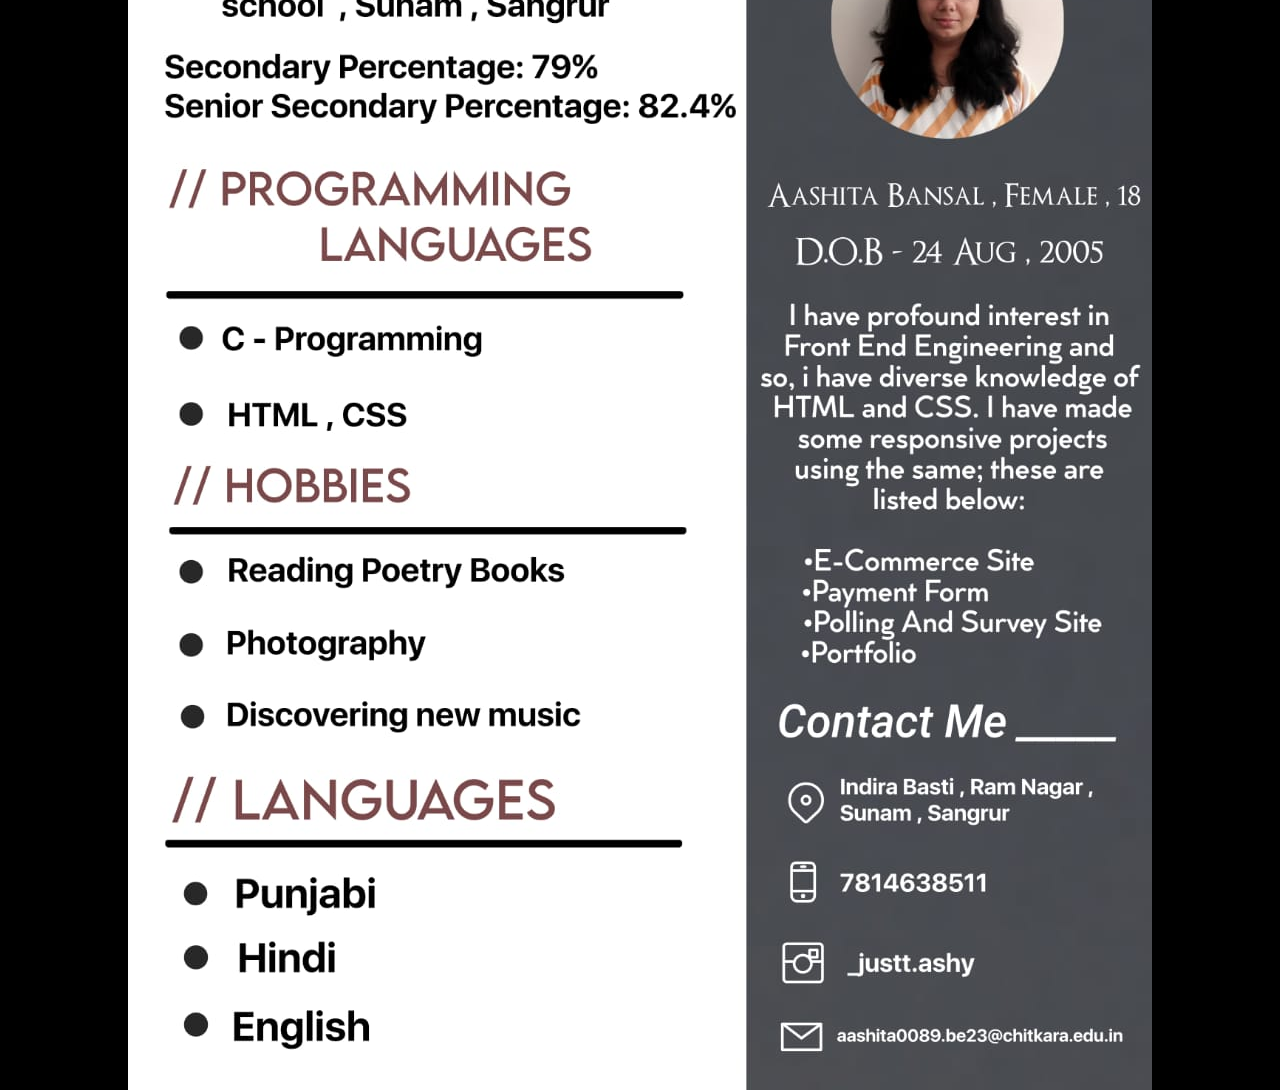
<file: page2.html>
<!DOCTYPE html>
<html lang="en">
  <head>
    <!---this is the head tag ---->
    <meta charset="UTF-8" />
    <meta name="viewport" content="width=device-width, initial-scale=1.0" />
    <title>Document</title>
    <style>
      body {
        background-color: black;
        display: flex;
        justify-content: center;
        align-items: center;
        height: 100vh;
        margin: 0;
      }
    <!--this is the portfolio file html----->  
      img {
        display: block;
        margin: auto;
        max-height: 100%;
        max-width: 100%;
      }
    </style>
  </head>
      <!--the style tag for css----->  

  <body>
        <!--prtfolio code was edited here----->  

    <img
      href="index.html"
      class="img"
      style="align-content: center"
      
      src="WhatsApp Image 2024-03-18 at 10.36.35 AM.jpeg"
      alt="This is an image"
    />
  </body>
</html>
</file>
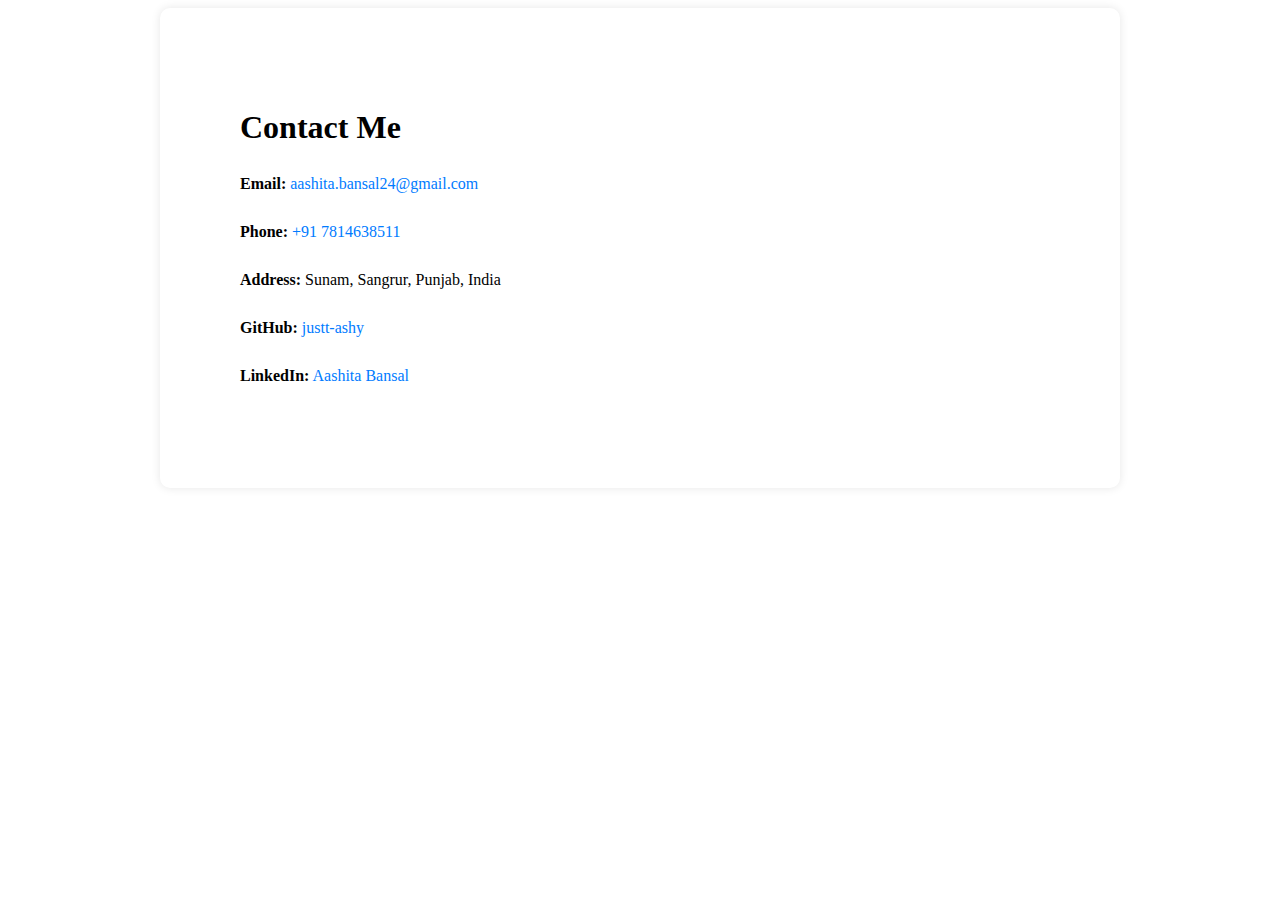
<file: page3.html>
<!DOCTYPE html>
<html lang="en">
  <head>
    <meta charset="UTF-8" />
    <meta name="viewport" content="width=device-width, initial-scale=1.0" />
    <title>Contact Me</title>
    <style>
          <!--portfolio css in style tag----->

      body {
        font-family: Arial, sans-serif;
        justify-content: center;
        align-items: center;
        height: 100vh;
        margin: 0;
        padding: 50px;
        background-color: black;
      }

      .container {
        justify-content: center;
        align-items: center;
        max-width: 800px;
        margin: auto;
        padding: 80px;
        background-color: white;
        border-radius: 10px;
        box-shadow: 0 0 10px rgba(0, 0, 0, 0.1);
      }
    <!---style for headers ---->

      h1 {
        text-align: center;
      }

      .contact-info {
        margin-top: 20px;
        line-height: 2;
      }

      .contact-info a {
        color: #007bff;
        text-decoration: none;
      }

      .contact-info a:hover {
        text-decoration: underline;
      }
    </style>
  </head>
  <body>
    <div class="container">
      <h1>Contact Me</h1>
      <div class="contact-info">
        <p>
          <strong>Email:</strong>
          <a href="aashita.bansal24@gmail.com">aashita.bansal24@gmail.com</a>
        </p>
        <p>
          <strong>Phone:</strong>
          <a href="tel:+91 7814638511">+91 7814638511</a>
        </p>
        <p><strong>Address:</strong> Sunam, Sangrur, Punjab, India</p>
        <!---  <p><strong>Instagram:</strong> <a href="https://www.instagram.com/your_instagram_profile/">justt-ashy</a></p> -->
        <p>
          <strong>GitHub:</strong>
          <a href="https://github.com/justt-ashy">justt-ashy</a>
        </p>

        <p>
          <strong>LinkedIn:</strong>
          <a href="https://www.linkedin.com/in/aashita-bansal-144832285/"
            >Aashita Bansal</a
          >
        </p>
      </div>
    </div>
  </body>
</html>
</file>
